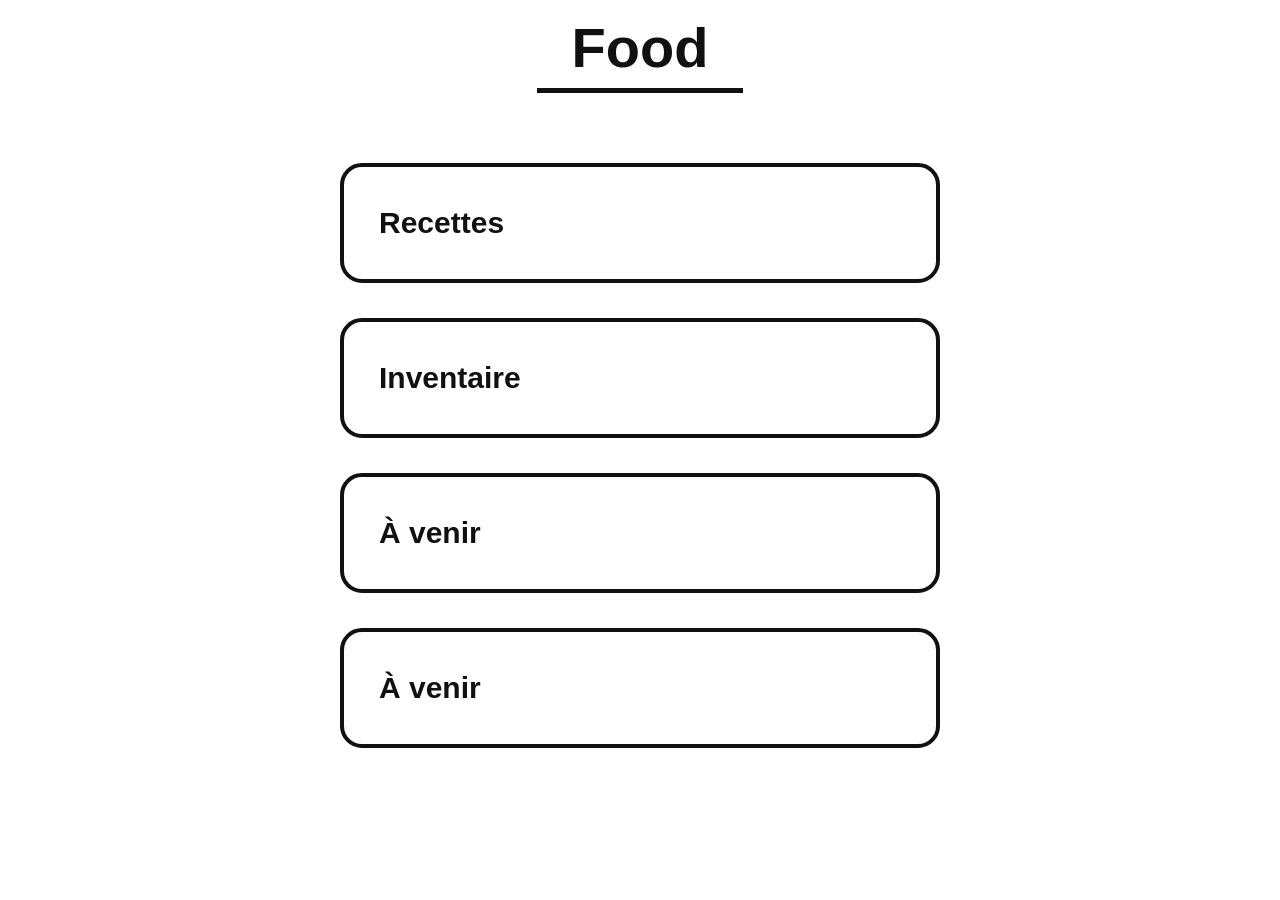
<file: index.html>
<!DOCTYPE html>
<html lang="fr">

<head>

    <meta charset="UTF-8">

    <meta
        name="viewport"
        content="width=device-width, initial-scale=1.0"
    >

    <title>Food</title>

    <link
        rel="stylesheet"
        href="static/style.css"
    >

    <link
        rel="manifest"
        href="./manifest.json"
    >

    <link
        rel="apple-touch-icon"
        href="static/icons/apple-touch-icon.png"
    >

    <script src="static/app.js"></script>

</head>


<body class="main-menu-page">


    <main class="main-menu">


        <!-- ==========================================
             TITRE
             ========================================== -->

        <header class="main-menu-header">

            <h1>
                Food
            </h1>

        </header>


        <!-- ==========================================
             MENU
             ========================================== -->

        <div class="main-menu-buttons">


            <!-- RECETTES -->

            <button
                class="main-menu-button"
                onclick="window.location.href='./recettes.html'"
            >
                Recettes
            </button>


            <!-- INVENTAIRE -->

            <button
                class="main-menu-button"
                onclick="menuBientot()"
            >
                Inventaire
            </button>


            <!-- BOUTON 3 -->

            <button
                class="main-menu-button"
                onclick="menuBientot()"
            >
                À venir
            </button>


            <!-- BOUTON 4 -->

            <button
                class="main-menu-button"
                onclick="menuBientot()"
            >
                À venir
            </button>


        </div>


    </main>


    <script>

        function menuBientot() {

            alert(
                "Cette fonction sera programmée plus tard."
            );

        }


        // ==========================================
        // SERVICE WORKER
        // ==========================================

        if ("serviceWorker" in navigator) {

            window.addEventListener(
                "load",
                function() {

                    navigator.serviceWorker.register(
                        "./service-worker.js"
                    );

                }
            );

        }

    </script>


</body>

</html>
</file>
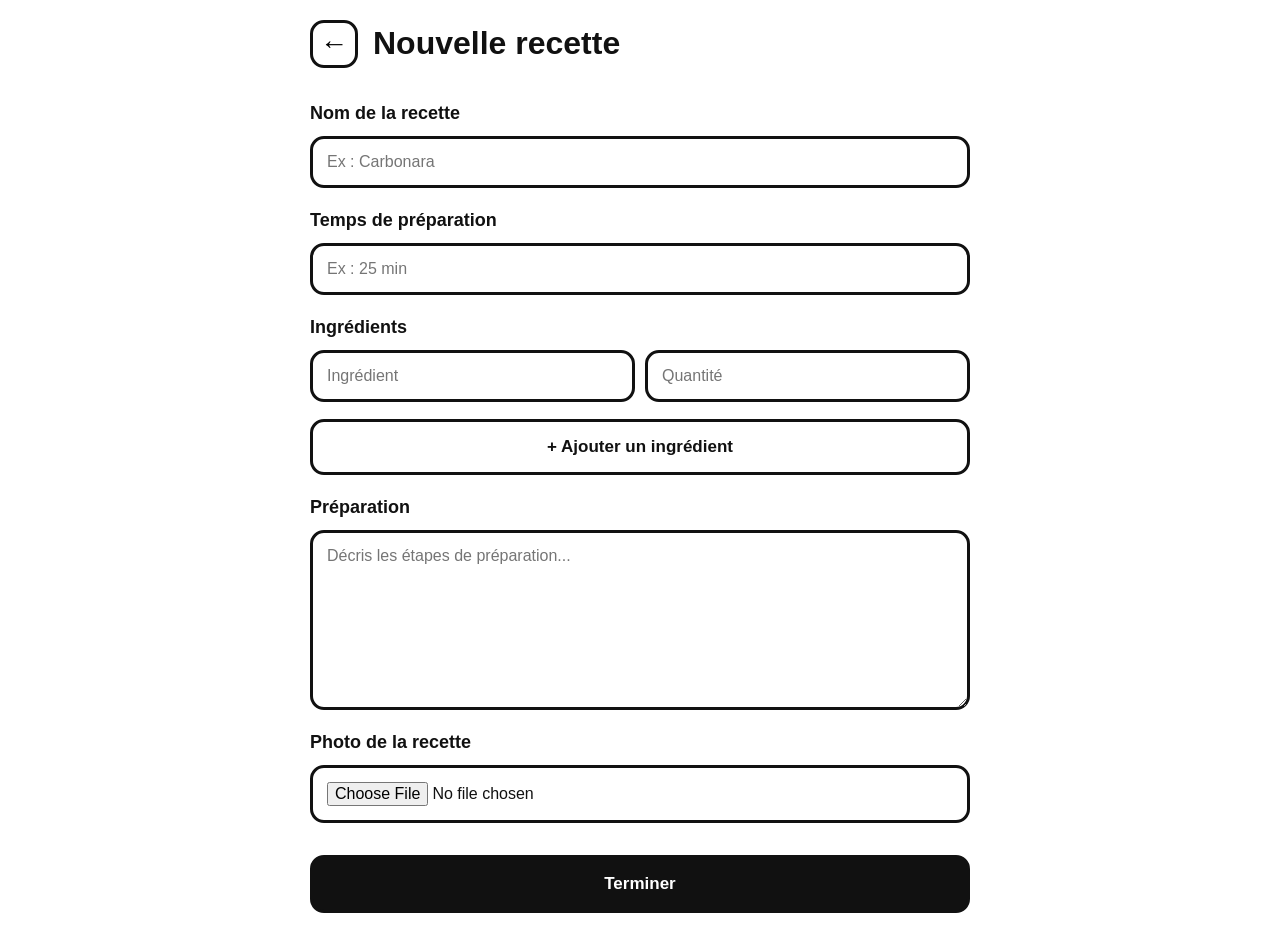
<file: new-recipe.html>
<!DOCTYPE html>
<html lang="fr">

<head>

    <meta charset="UTF-8">

    <meta
        name="viewport"
        content="width=device-width, initial-scale=1.0"
    >

    <title id="page-title">
        Nouvelle recette
    </title>

    <link
        rel="stylesheet"
        href="static/style.css"
    >

    <link
        rel="manifest"
        href="./manifest.json"
    >

    <link
        rel="apple-touch-icon"
        href="static/icons/apple-touch-icon.png"
    >

    <script src="static/app.js"></script>

</head>


<body>


    <!-- ==========================================
         HEADER
         ========================================== -->

    <header class="top-bar">

        <button
            class="back-button"
            onclick="retourAccueil()"
        >
            ←
        </button>

        <h1 id="form-title">
            Nouvelle recette
        </h1>

    </header>


    <main>

        <div class="form-container">


            <!-- ==========================================
                 NOM
                 ========================================== -->

            <label for="recipe-name">
                Nom de la recette
            </label>

            <input
                type="text"
                id="recipe-name"
                placeholder="Ex : Carbonara"
            >


            <!-- ==========================================
                 TEMPS
                 ========================================== -->

            <label for="recipe-time">
                Temps de préparation
            </label>

            <input
                type="text"
                id="recipe-time"
                placeholder="Ex : 25 min"
            >


            <!-- ==========================================
                 INGREDIENTS
                 ========================================== -->

            <label>
                Ingrédients
            </label>

            <div id="ingredients-container">

                <div class="ingredient-row">

                    <input
                        type="text"
                        placeholder="Ingrédient"
                    >

                    <input
                        type="text"
                        placeholder="Quantité"
                    >

                </div>

            </div>


            <button
                type="button"
                class="secondary-button"
                onclick="ajouterIngredient()"
            >
                + Ajouter un ingrédient
            </button>


            <!-- ==========================================
                 PREPARATION
                 ========================================== -->

            <label for="recipe-description">
                Préparation
            </label>

            <textarea
                id="recipe-description"
                placeholder="Décris les étapes de préparation..."
            ></textarea>


            <!-- ==========================================
                 PHOTO
                 ========================================== -->

            <label for="recipe-photo">
                Photo de la recette
            </label>

            <input
                type="file"
                id="recipe-photo"
                accept="image/*"
            >


            <!-- APERCU PHOTO -->

            <img
                id="photo-preview"
                alt="Aperçu de la recette"
                style="
                    display: none;
                    width: 100%;
                    max-height: 300px;
                    object-fit: cover;
                    border: 3px solid #111111;
                    border-radius: 14px;
                    margin-top: 10px;
                "
            >


            <!-- ==========================================
                 TERMINER
                 ========================================== -->

            <button
                type="button"
                class="finish-button"
                onclick="enregistrerRecette()"
            >
                Terminer
            </button>


        </div>

    </main>


    <script>


        // ==========================================
        // SAVOIR SI ON MODIFIE UNE RECETTE
        // ==========================================

        const params =
            new URLSearchParams(
                window.location.search
            );

        const recipeId =
            params.get("edit");


        // ==========================================
        // PHOTO EXISTANTE
        // ==========================================

        let anciennePhoto = null;


        // ==========================================
        // RETOUR
        // ==========================================

        function retourAccueil() {

            if (recipeId) {

                window.location.href =
                    "./recipe.html?id=" + recipeId;

            } else {

                window.location.href = "./recettes.html";

            }

        }


        // ==========================================
        // AJOUTER UN INGREDIENT
        // ==========================================

        function ajouterIngredient(
            nom = "",
            quantite = ""
        ) {

            const container =
                document.getElementById(
                    "ingredients-container"
                );


            const ligne =
                document.createElement("div");

            ligne.className =
                "ingredient-row";


            const inputNom =
                document.createElement("input");

            inputNom.type = "text";
            inputNom.placeholder = "Ingrédient";
            inputNom.value = nom;


            const inputQuantite =
                document.createElement("input");

            inputQuantite.type = "text";
            inputQuantite.placeholder = "Quantité";
            inputQuantite.value = quantite;


            ligne.appendChild(inputNom);
            ligne.appendChild(inputQuantite);

            container.appendChild(ligne);

        }


        // ==========================================
        // AFFICHER UNE PHOTO STOCKEE
        // ==========================================

        function afficherPhoto(photo) {

            if (!photo) {
                return;
            }


            const preview =
                document.getElementById(
                    "photo-preview"
                );


            const url =
                URL.createObjectURL(photo);


            preview.src = url;

            preview.style.display =
                "block";

        }


        // ==========================================
        // CHARGER UNE RECETTE POUR LA MODIFIER
        // ==========================================

        async function chargerRecette() {

            if (!recipeId) {
                return;
            }


            try {

                const recette =
                    await obtenirRecette(
                        recipeId
                    );


                if (!recette) {

                    alert(
                        "Impossible de trouver la recette."
                    );

                    window.location.href = "./recettes.html";

                    return;

                }


                // ==================================
                // TITRE
                // ==================================

                document.getElementById(
                    "form-title"
                ).textContent =
                    "Modifier la recette";


                document.getElementById(
                    "page-title"
                ).textContent =
                    "Modifier la recette";


                // ==================================
                // NOM
                // ==================================

                document.getElementById(
                    "recipe-name"
                ).value =
                    recette.name || "";


                // ==================================
                // TEMPS
                // ==================================

                document.getElementById(
                    "recipe-time"
                ).value =
                    recette.preparation_time || "";


                // ==================================
                // PREPARATION
                // ==================================

                document.getElementById(
                    "recipe-description"
                ).value =
                    recette.description || "";


                // ==================================
                // INGREDIENTS
                // ==================================

                const container =
                    document.getElementById(
                        "ingredients-container"
                    );


                container.innerHTML = "";


                if (
                    recette.ingredients &&
                    recette.ingredients.length > 0
                ) {

                    recette.ingredients.forEach(
                        function(ingredient) {

                            ajouterIngredient(
                                ingredient.name,
                                ingredient.quantity
                            );

                        }
                    );

                } else {

                    ajouterIngredient();

                }


                // ==================================
                // PHOTO EXISTANTE
                // ==================================

                if (recette.photo) {

                    anciennePhoto =
                        recette.photo;

                    afficherPhoto(
                        anciennePhoto
                    );

                }


            } catch (erreur) {

                console.error(erreur);

                alert(
                    "Impossible de charger la recette."
                );

            }

        }


        // ==========================================
        // ENREGISTRER LA RECETTE
        // ==========================================

        async function enregistrerRecette() {


            // ==================================
            // RECUPERER LES INFORMATIONS
            // ==================================

            const nom =
                document.getElementById(
                    "recipe-name"
                ).value.trim();


            const temps =
                document.getElementById(
                    "recipe-time"
                ).value.trim();


            const preparation =
                document.getElementById(
                    "recipe-description"
                ).value;


            // ==================================
            // VERIFIER LE NOM
            // ==================================

            if (nom === "") {

                alert(
                    "Veuillez entrer un nom de recette."
                );

                return;

            }


            // ==================================
            // RECUPERER LES INGREDIENTS
            // ==================================

            const lignes =
                document.querySelectorAll(
                    ".ingredient-row"
                );


            const listeIngredients = [];


            lignes.forEach(
                function(ligne) {

                    const champs =
                        ligne.querySelectorAll(
                            "input"
                        );


                    const nomIngredient =
                        champs[0].value.trim();


                    const quantite =
                        champs[1].value.trim();


                    if (
                        nomIngredient !== ""
                    ) {

                        listeIngredients.push({

                            name: nomIngredient,

                            quantity: quantite

                        });

                    }

                }
            );


            // ==================================
            // PHOTO
            // ==================================

            const photoInput =
                document.getElementById(
                    "recipe-photo"
                );


            const fichierPhoto =
                photoInput.files[0];


            let photo = anciennePhoto;


            if (fichierPhoto) {

                photo = fichierPhoto;

            }


            // ==================================
            // CREER L'OBJET RECETTE
            // ==================================

            const recette = {

                name: nom,

                preparation_time: temps,

                description: preparation,

                ingredients: listeIngredients,

                photo: photo || null

            };


            // ==================================
            // SAUVEGARDER
            // ==================================

            try {


                if (recipeId) {

                    // ==================================
                    // MODIFICATION
                    // ==================================

                    await modifierRecetteLocalement(
                        recipeId,
                        recette
                    );


                    alert(
                        "Recette modifiée !"
                    );


                    window.location.href =
                        "./recipe.html?id=" +
                        recipeId;


                } else {

                    // ==================================
                    // NOUVELLE RECETTE
                    // ==================================

                    const id =
                        await ajouterRecette(
                            recette
                        );


                    alert(
                        "Recette enregistrée !"
                    );


                    window.location.href =
                        "./recipe.html?id=" +
                        id;

                }


            } catch (erreur) {

                console.error(erreur);

                alert(
                    "Impossible d'enregistrer la recette."
                );

            }

        }


        // ==========================================
        // APERCU DE LA PHOTO
        // ==========================================

        const photoInput =
            document.getElementById(
                "recipe-photo"
            );


        const photoPreview =
            document.getElementById(
                "photo-preview"
            );


        photoInput.addEventListener(
            "change",
            function() {


                const fichier =
                    photoInput.files[0];


                if (fichier) {


                    const url =
                        URL.createObjectURL(
                            fichier
                        );


                    photoPreview.src =
                        url;


                    photoPreview.style.display =
                        "block";

                }

            }
        );


        // ==========================================
        // DEMARRER LA PAGE
        // ==========================================

        chargerRecette();


    </script>


</body>

</html>
</file>
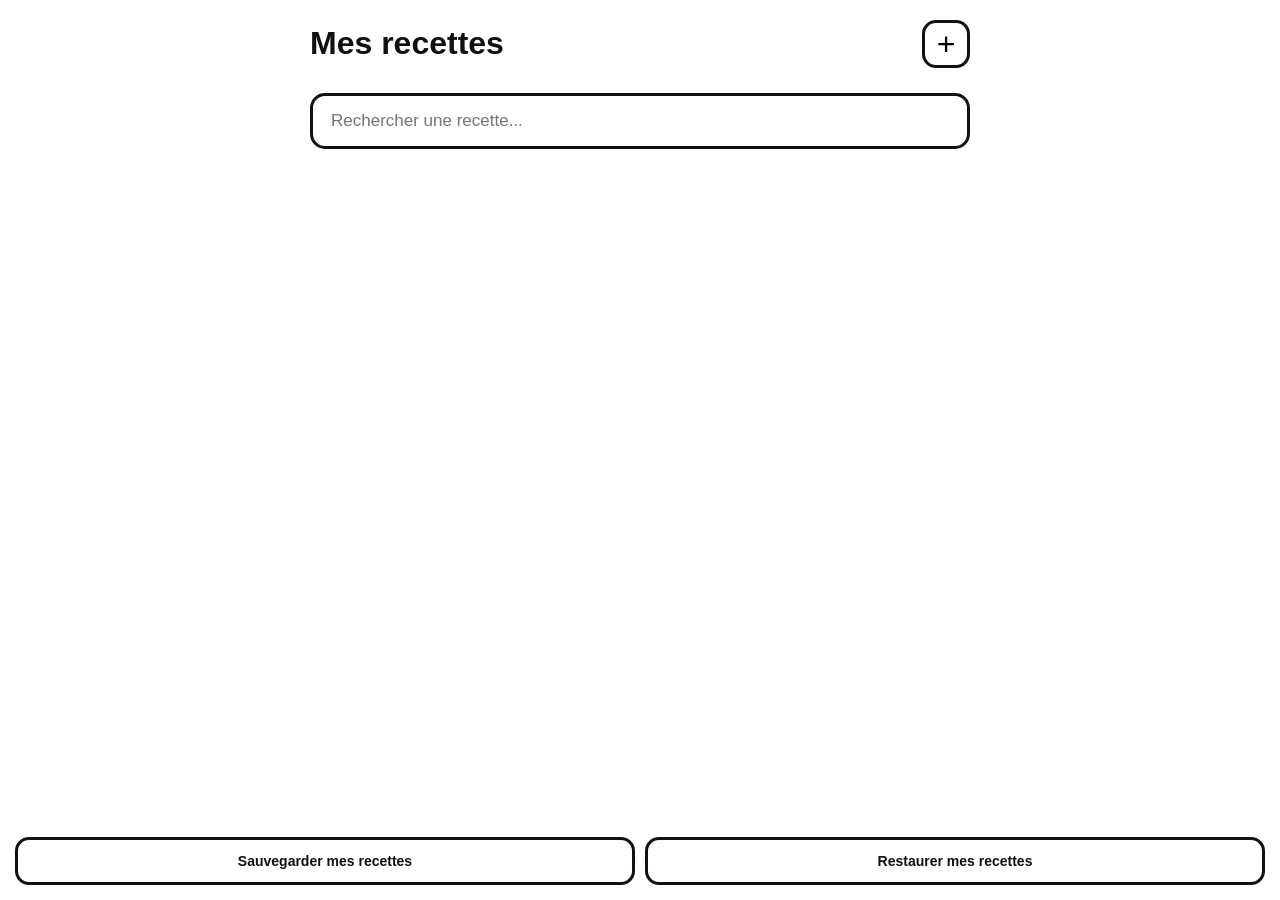
<file: recettes.html>
<!DOCTYPE html>
<html lang="fr">

<head>

    <meta charset="UTF-8">

    <meta
        name="viewport"
        content="width=device-width, initial-scale=1.0"
    >

    <title>Mes recettes</title>


    <!-- CSS -->

    <link
        rel="stylesheet"
        href="static/style.css"
    >


    <!-- PWA -->

    <link
        rel="manifest"
        href="./manifest.json"
    >


    <!-- Icône iPhone -->

    <link
        rel="apple-touch-icon"
        href="static/icons/apple-touch-icon.png"
    >


    <!-- Base de données locale -->

    <script src="static/app.js"></script>

</head>


<body>


    <!-- ==========================================
         HEADER
         ========================================== -->

    <header class="top-bar">

        <h1>
            Mes recettes
        </h1>


        <button
            class="add-button"
            onclick="window.location.href='./new-recipe.html'"
        >
            +
        </button>

    </header>


    <!-- ==========================================
         PAGE ACCUEIL
         ========================================== -->

    <main class="home-page">


        <!-- ==========================================
             RECHERCHE
             ========================================== -->

        <div class="search-container">

            <input
                type="search"
                id="search"
                placeholder="Rechercher une recette..."
            >

        </div>


        <!-- ==========================================
             RECETTES
             ========================================== -->

        <section
            class="recipes-grid"
            id="recipes-grid"
        >
        </section>


        <!-- ==========================================
             SAUVEGARDE / RESTAURATION
             ========================================== -->

        <div class="backup-buttons">

            <button
                type="button"
                class="secondary-button"
                onclick="exporterRecettes()"
            >
                Sauvegarder mes recettes
            </button>


            <button
                type="button"
                class="secondary-button"
                onclick="document.getElementById('import-file').click()"
            >
                Restaurer mes recettes
            </button>


            <input
                type="file"
                id="import-file"
                accept=".json,application/json"
                style="display: none;"
                onchange="importerRecettes(event)"
            >

        </div>


    </main>


    <script>


        // ==========================================
        // VARIABLES
        // ==========================================

        let toutesLesRecettes = [];


        // ==========================================
        // CHARGER LES RECETTES
        // ==========================================

        async function chargerRecettes() {

            try {

                toutesLesRecettes =
                    await obtenirRecettes();


                afficherRecettes(
                    toutesLesRecettes
                );


            } catch (erreur) {

                console.error(erreur);


                alert(
                    "Impossible de charger les recettes."
                );

            }

        }


        // ==========================================
        // AFFICHER LES RECETTES
        // ==========================================

        function afficherRecettes(
            recettes
        ) {

            const grille =
                document.getElementById(
                    "recipes-grid"
                );


            grille.innerHTML = "";


            recettes.forEach(
                function(recette) {


                    // ==================================
                    // CARTE
                    // ==================================

                    const carte =
                        document.createElement(
                            "article"
                        );


                    carte.className =
                        "recipe-card";


                    // ==================================
                    // IMAGE
                    // ==================================

                    const image =
                        document.createElement(
                            "div"
                        );


                    image.className =
                        "recipe-image";


                    if (recette.photo) {


                        if (
                            recette.photo instanceof Blob
                        ) {

                            const imageUrl =
                                URL.createObjectURL(
                                    recette.photo
                                );


                            image.style.backgroundImage =
                                `url("${imageUrl}")`;


                        } else {

                            image.style.backgroundImage =
                                `url("${recette.photo}")`;

                        }

                    }


                    // ==================================
                    // NOM
                    // ==================================

                    const nom =
                        document.createElement(
                            "div"
                        );


                    nom.className =
                        "recipe-name";


                    nom.textContent =
                        recette.name;


                    // ==================================
                    // ASSEMBLER
                    // ==================================

                    carte.appendChild(
                        image
                    );


                    carte.appendChild(
                        nom
                    );


                    // ==================================
                    // OUVRIR LA RECETTE
                    // ==================================

                    carte.addEventListener(
                        "click",
                        function() {

                            window.location.href =
                                "./recipe.html?id=" +
                                recette.id;

                        }
                    );


                    grille.appendChild(
                        carte
                    );

                }
            );

        }


        // ==========================================
        // CONVERTIR PHOTO EN BASE64
        // ==========================================

        function photoVersTexte(photo) {

            return new Promise(
                function(resolve, reject) {


                    if (!photo) {

                        resolve(null);

                        return;

                    }


                    // Si c'est déjà du texte

                    if (
                        typeof photo === "string"
                    ) {

                        resolve(photo);

                        return;

                    }


                    const lecteur =
                        new FileReader();


                    lecteur.onload =
                        function() {

                            resolve(
                                lecteur.result
                            );

                        };


                    lecteur.onerror =
                        function() {

                            reject(
                                lecteur.error
                            );

                        };


                    lecteur.readAsDataURL(
                        photo
                    );

                }
            );

        }


        // ==========================================
        // CONVERTIR BASE64 EN PHOTO
        // ==========================================

        async function texteVersPhoto(
            texte
        ) {

            if (!texte) {

                return null;

            }


            const reponse =
                await fetch(texte);


            return await reponse.blob();

        }


        // ==========================================
        // EXPORT COMPLET
        // ==========================================

        async function exporterRecettes() {

            try {

                const recettes =
                    await obtenirRecettes();


                const sauvegarde = [];


                for (
                    const recette of recettes
                ) {


                    let photo = null;


                    if (recette.photo) {

                        photo =
                            await photoVersTexte(
                                recette.photo
                            );

                    }


                    sauvegarde.push({

                        name:
                            recette.name,


                        preparation_time:
                            recette.preparation_time || "",


                        description:
                            recette.description || "",


                        ingredients:
                            recette.ingredients || [],


                        photo:
                            photo

                    });

                }


                const donnees =
                    JSON.stringify(
                        sauvegarde,
                        null,
                        2
                    );


                const fichier =
                    new Blob(
                        [donnees],
                        {
                            type:
                                "application/json"
                        }
                    );


                const url =
                    URL.createObjectURL(
                        fichier
                    );


                const lien =
                    document.createElement(
                        "a"
                    );


                const date =
                    new Date()
                        .toISOString()
                        .slice(0, 10);


                lien.href =
                    url;


                lien.download =
                    "mes-recettes-" +
                    date +
                    ".json";


                document.body.appendChild(
                    lien
                );


                lien.click();


                document.body.removeChild(
                    lien
                );


                URL.revokeObjectURL(
                    url
                );


                alert(
                    "Sauvegarde complète créée !"
                );


            } catch (erreur) {

                console.error(erreur);


                alert(
                    "Impossible de créer la sauvegarde."
                );

            }

        }


        // ==========================================
        // IMPORT COMPLET
        // ==========================================

        async function importerRecettes(
            event
        ) {

            const fichier =
                event.target.files[0];


            if (!fichier) {

                return;

            }


            try {

                const texte =
                    await fichier.text();


                const sauvegarde =
                    JSON.parse(
                        texte
                    );


                if (
                    !Array.isArray(
                        sauvegarde
                    )
                ) {

                    throw new Error(
                        "Format invalide"
                    );

                }


                let nombreImporte = 0;


                for (
                    const recette
                    of sauvegarde
                ) {


                    if (
                        !recette.name
                    ) {

                        continue;

                    }


                    let photo = null;


                    if (
                        recette.photo
                    ) {

                        photo =
                            await texteVersPhoto(
                                recette.photo
                            );

                    }


                    const nouvelleRecette = {

                        name:
                            recette.name,


                        preparation_time:
                            recette.preparation_time || "",


                        description:
                            recette.description || "",


                        ingredients:
                            recette.ingredients || [],


                        photo:
                            photo

                    };


                    await ajouterRecette(
                        nouvelleRecette
                    );


                    nombreImporte++;

                }


                alert(
                    nombreImporte +
                    " recette(s) restaurée(s) !"
                );


                await chargerRecettes();


            } catch (erreur) {

                console.error(erreur);


                alert(
                    "Impossible de restaurer la sauvegarde."
                );

            }


            // Permet de sélectionner
            // à nouveau le même fichier

            event.target.value = "";

        }


        // ==========================================
        // RECHERCHE
        // ==========================================

        const recherche =
            document.getElementById(
                "search"
            );


        recherche.addEventListener(
            "input",
            function() {


                const texte =
                    recherche.value
                        .toLowerCase()
                        .trim();


                const resultats =
                    toutesLesRecettes.filter(
                        function(recette) {

                            return recette.name
                                .toLowerCase()
                                .includes(
                                    texte
                                );

                        }
                    );


                afficherRecettes(
                    resultats
                );

            }
        );


        // ==========================================
        // SERVICE WORKER
        // ==========================================

        if (
            "serviceWorker"
            in navigator
        ) {

            navigator.serviceWorker.register(
                "./service-worker.js"
            );

        }


        // ==========================================
        // DEMARRER
        // ==========================================

        chargerRecettes();


    </script>


</body>

</html>
</file>
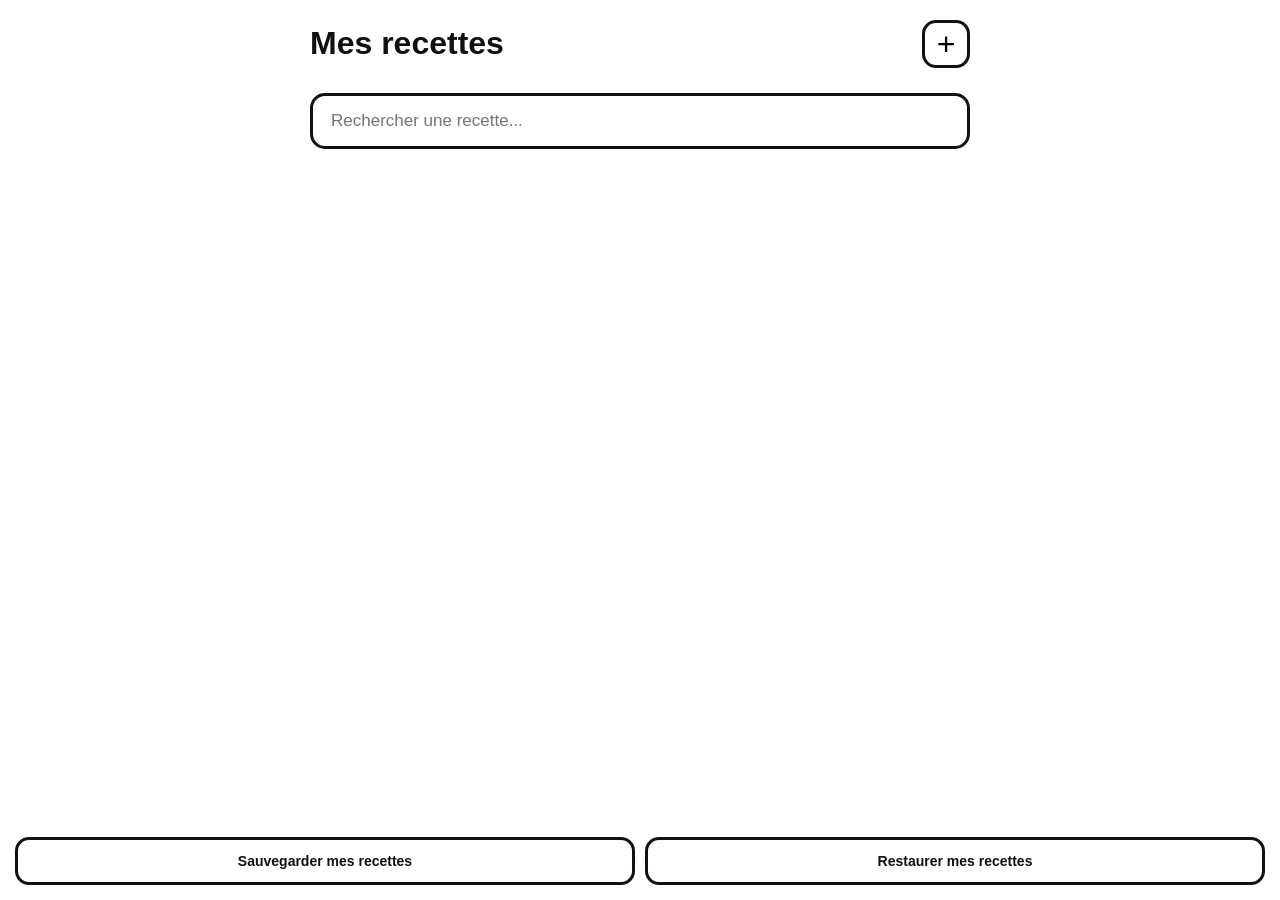
<file: recipe.html>
<!DOCTYPE html>
<html lang="fr">

<head>

    <meta charset="UTF-8">

    <meta
        name="viewport"
        content="width=device-width, initial-scale=1.0"
    >

    <title>Recette</title>

    <link
        rel="stylesheet"
        href="static/style.css"
    >

    <link
        rel="manifest"
        href="./manifest.json"
    >

    <link
        rel="apple-touch-icon"
        href="static/icons/apple-touch-icon.png"
    >

    <script src="static/app.js"></script>

</head>


<body>


    <header class="top-bar">

        <button
            class="back-button"
            onclick="window.location.href='./recettes.html'"
        >
            ←
        </button>

        <h1 id="recipe-title">
            Recette
        </h1>

    </header>


    <main>

        <div class="recipe-detail">


            <!-- TEMPS -->

            <div
                id="recipe-time"
                class="detail-time"
            ></div>


            <!-- PHOTO -->

            <img
                id="recipe-photo"
                class="detail-photo"
                alt="Photo de la recette"
                style="display: none;"
            >


            <!-- INGREDIENTS -->

            <h2>
                Ingrédients
            </h2>

            <div id="ingredients-list">
            </div>


            <!-- PREPARATION -->

            <h2>
                Préparation
            </h2>

            <div
                id="recipe-description"
                class="detail-description"
            ></div>


            <!-- BOUTONS -->

            <div class="recipe-actions">

                <button
                    class="edit-button"
                    onclick="modifierRecette()"
                >
                    Modifier la recette
                </button>

                <button
                    class="delete-button"
                    onclick="supprimerRecette()"
                >
                    Supprimer la recette
                </button>

            </div>


        </div>

    </main>


    <script>


        // ==========================================
        // RECUPERER L'ID
        // ==========================================

        const params =
            new URLSearchParams(
                window.location.search
            );

        const recipeId =
            params.get("id");


        // ==========================================
        // CHARGER LA RECETTE
        // ==========================================

        async function chargerRecette() {

            if (!recipeId) {

                alert(
                    "Recette introuvable."
                );

                window.location.href = "./recettes.html";

                return;

            }


            try {

                const recette =
                    await obtenirRecette(
                        recipeId
                    );


                if (!recette) {

                    alert(
                        "Recette introuvable."
                    );

                    window.location.href = "./recettes.html";

                    return;

                }


                // ==================================
                // NOM
                // ==================================

                document.getElementById(
                    "recipe-title"
                ).textContent =
                    recette.name || "Recette";


                // ==================================
                // TEMPS
                // ==================================

                document.getElementById(
                    "recipe-time"
                ).textContent =
                    recette.preparation_time || "";


                // ==================================
                // PREPARATION
                // ==================================

                document.getElementById(
                    "recipe-description"
                ).textContent =
                    recette.description || "";


                // ==================================
                // PHOTO
                // ==================================

                const photo =
                    document.getElementById(
                        "recipe-photo"
                    );


                if (recette.photo) {

                    const url =
                        URL.createObjectURL(
                            recette.photo
                        );


                    photo.src = url;

                    photo.style.display =
                        "block";

                } else {

                    photo.style.display =
                        "none";

                }


                // ==================================
                // INGREDIENTS
                // ==================================

                const ingredientsList =
                    document.getElementById(
                        "ingredients-list"
                    );


                ingredientsList.innerHTML = "";


                const ingredients =
                    recette.ingredients || [];


                ingredients.forEach(
                    function(ingredient) {

                        const ligne =
                            document.createElement(
                                "div"
                            );


                        ligne.className =
                            "detail-ingredient";


                        const nom =
                            document.createElement(
                                "span"
                            );


                        nom.textContent =
                            ingredient.name;


                        const quantite =
                            document.createElement(
                                "strong"
                            );


                        quantite.textContent =
                            ingredient.quantity;


                        ligne.appendChild(nom);

                        ligne.appendChild(quantite);


                        ingredientsList.appendChild(
                            ligne
                        );

                    }
                );


            } catch (erreur) {

                console.error(erreur);

                alert(
                    "Impossible de charger la recette."
                );

            }

        }


        // ==========================================
        // MODIFIER
        // ==========================================

        function modifierRecette() {

            window.location.href =
                "./new-recipe.html?edit=" +
                recipeId;

        }


        // ==========================================
        // SUPPRIMER
        // ==========================================

        async function supprimerRecette() {

            const confirmation =
                confirm(
                    "Voulez-vous vraiment supprimer cette recette ?"
                );


            if (!confirmation) {

                return;

            }


            try {

                await supprimerRecetteLocalement(
                    recipeId
                );


                alert(
                    "Recette supprimée."
                );


                window.location.href = "./recettes.html";


            } catch (erreur) {

                console.error(erreur);

                alert(
                    "Impossible de supprimer la recette."
                );

            }

        }


        // ==========================================
        // DEMARRER
        // ==========================================

        chargerRecette();


    </script>


</body>

</html>
</file>
<file: static/style.css>
* {
    box-sizing: border-box;
    margin: 0;
    padding: 0;
}


/* ==========================================
   PAGE GENERALE
   ========================================== */

html,
body {
    min-height: 100%;
    margin: 0;
}


body {
    font-family: Arial, sans-serif;

    background: #ffffff;
    color: #111111;

    padding: 20px;

    max-width: 700px;
    margin: 0 auto;

    min-height: 100vh;

    display: flex;
    flex-direction: column;
}


/* ==========================================
   HEADER
   ========================================== */

.top-bar {
    display: flex;

    align-items: center;

    justify-content: space-between;

    gap: 15px;

    margin-bottom: 25px;
}


.top-bar h1 {
    font-size: 32px;

    line-height: 1.1;

    flex: 1;
}


/* ==========================================
   BOUTON +
   ========================================== */

.add-button {
    width: 48px;
    height: 48px;

    flex-shrink: 0;

    border: 3px solid #111111;

    border-radius: 14px;

    background: #ffffff;

    color: rgb(0, 0, 0);

    font-size: 32px;

    line-height: 1;

    cursor: pointer;
}


/* ==========================================
   BOUTON RETOUR
   ========================================== */

.back-button {
    width: 48px;
    height: 48px;

    flex-shrink: 0;

    border: 3px solid #111111;

    border-radius: 14px;

    background: #ffffff;

    color: rgb(0, 0, 0);

    font-size: 28px;

    cursor: pointer;
}


/* ==========================================
   RECHERCHE
   ========================================== */

.search-container {
    margin-bottom: 25px;
}


.search-container input {
    width: 100%;

    padding: 15px 18px;

    border: 3px solid #111111;

    border-radius: 15px;

    font-size: 17px;

    outline: none;
}


.search-container input:focus {
    box-shadow: 0 0 0 2px #111111;
}


/* ==========================================
   PAGE ACCUEIL
   ========================================== */

.home-page {
    flex: 1;

    display: flex;

    flex-direction: column;

    min-height: 0;

    padding-bottom: 90px;
}


/* ==========================================
   GRILLE DES RECETTES
   ========================================== */

.recipes-grid {
    display: grid;

    grid-template-columns: repeat(2, 1fr);

    gap: 15px;
}


/* ==========================================
   CARTE RECETTE
   ========================================== */

.recipe-card {
    position: relative;

    height: 190px;

    border: 3px solid #111111;

    border-radius: 18px;

    overflow: hidden;

    cursor: pointer;

    background: #eeeeee;

    transition:
        transform 0.15s ease,
        box-shadow 0.15s ease;
}


.recipe-card:active {
    transform: scale(0.97);
}


/* ==========================================
   IMAGE DE LA CARTE
   ========================================== */

.recipe-image {
    width: 100%;

    height: 100%;

    background-size: cover;

    background-position: center;

    background-repeat: no-repeat;

    background-color: #eeeeee;
}


/* ==========================================
   NOM DE LA RECETTE
   ========================================== */

.recipe-name {
    position: absolute;

    left: 0;
    right: 0;
    bottom: 0;

    padding: 12px;

    background: rgba(0, 0, 0, 0.70);

    color: white;

    font-size: 18px;

    font-weight: bold;

    line-height: 1.2;
}


/* ==========================================
   FORMULAIRE
   ========================================== */

.form-container {
    display: flex;

    flex-direction: column;

    gap: 12px;
}


.form-container label {
    font-size: 18px;

    font-weight: bold;

    margin-top: 10px;
}


.form-container input,
.form-container textarea {
    width: 100%;

    padding: 14px;

    border: 3px solid #111111;

    border-radius: 14px;

    font-size: 16px;

    font-family: Arial, sans-serif;

    outline: none;
}


.form-container input:focus,
.form-container textarea:focus {
    box-shadow: 0 0 0 2px #111111;
}


.form-container textarea {
    min-height: 180px;

    resize: vertical;
}


/* ==========================================
   INGREDIENTS DU FORMULAIRE
   ========================================== */

.ingredient-row {
    display: grid;

    grid-template-columns: 1fr 1fr;

    gap: 10px;

    margin-bottom: 5px;
}


/* ==========================================
   BOUTON SECONDAIRE
   ========================================== */

.secondary-button {
    padding: 15px;

    border: 3px solid #111111;

    border-radius: 14px;

    background: white;

    color: #111111;

    font-size: 17px;

    font-weight: bold;

    cursor: pointer;
}


/* ==========================================
   BOUTON TERMINER
   ========================================== */

.finish-button {
    padding: 16px;

    margin-top: 20px;

    border: 3px solid #111111;

    border-radius: 14px;

    background: #111111;

    color: white;

    font-size: 17px;

    font-weight: bold;

    cursor: pointer;
}


/* ==========================================
   BOUTONS SAUVEGARDE / RESTAURATION
   ========================================== */

.backup-buttons {
    position: fixed;

    left: 15px;

    right: 15px;

    bottom: calc(
        15px + env(safe-area-inset-bottom)
    );

    display: flex;

    flex-direction: row;

    gap: 10px;

    width: auto;

    z-index: 1000;
}


.backup-buttons .secondary-button {
    flex: 1;

    width: 0;

    min-width: 0;

    margin: 0;

    padding: 13px 5px;

    border: 3px solid #111111;

    border-radius: 14px;

    background: white;

    color: #111111;

    font-size: 14px;

    font-weight: bold;

    text-align: center;

    cursor: pointer;
}


/* ==========================================
   PAGE DETAIL
   ========================================== */

.recipe-detail {
    display: flex;

    flex-direction: column;

    gap: 15px;
}


/* ==========================================
   TEMPS
   ========================================== */

.detail-time {
    font-size: 20px;

    font-weight: bold;

    margin-bottom: 5px;
}


/* ==========================================
   PHOTO DETAIL
   ========================================== */

.detail-photo {
    width: 100%;

    max-height: 350px;

    object-fit: cover;

    border: 3px solid #111111;

    border-radius: 18px;

    margin-bottom: 10px;
}


/* ==========================================
   TITRES DETAIL
   ========================================== */

.recipe-detail h2 {
    font-size: 25px;

    margin-top: 10px;
}


/* ==========================================
   LISTE INGREDIENTS
   ========================================== */

#ingredients-list {
    display: flex;

    flex-direction: column;

    gap: 8px;
}


.detail-ingredient {
    display: flex;

    justify-content: space-between;

    align-items: center;

    gap: 15px;

    padding: 12px 14px;

    border: 3px solid #111111;

    border-radius: 14px;

    font-size: 17px;
}


.detail-ingredient span {
    overflow-wrap: anywhere;
}


.detail-ingredient strong {
    flex-shrink: 0;

    font-weight: bold;
}


/* ==========================================
   PREPARATION
   ========================================== */

.detail-description {
    white-space: pre-wrap;

    padding: 15px;

    border: 3px solid #111111;

    border-radius: 14px;

    font-size: 17px;

    line-height: 1.5;
}


/* ==========================================
   BOUTONS DETAIL
   ========================================== */

.recipe-actions {
    display: flex;

    flex-direction: column;

    gap: 10px;

    margin-top: 15px;

    padding-bottom: 20px;
}


.edit-button,
.delete-button {
    width: 100%;

    padding: 16px;

    border: 3px solid #111111;

    border-radius: 14px;

    font-size: 17px;

    font-weight: bold;

    cursor: pointer;
}


.edit-button {
    background: #111111;

    color: white;
}


.delete-button {
    background: white;

    color: #111111;
}


/* ==========================================
   MOBILE
   ========================================== */

@media (max-width: 500px) {

    body {
        padding: 15px;
    }


    .top-bar h1 {
        font-size: 28px;
    }


    .recipes-grid {
        gap: 10px;
    }


    .recipe-card {
        height: 165px;

        border-radius: 15px;
    }


    .recipe-name {
        font-size: 16px;

        padding: 10px;
    }


    .ingredient-row {
        grid-template-columns: 1fr 1fr;

        gap: 7px;
    }


    .backup-buttons {
        left: 15px;

        right: 15px;

        gap: 8px;

        bottom: calc(
            10px + env(safe-area-inset-bottom)
        );
    }


    .backup-buttons .secondary-button {
        font-size: 14px;

        padding: 12px 5px;
    }

}

/* ==========================================
   MENU PRINCIPAL
   ========================================== */

.main-menu-page {
    padding: 20px;
}

.main-menu {
    width: 100%;
    min-height: calc(100vh - 40px);
    display: flex;
    flex-direction: column;
}

.main-menu-header {
    text-align: center;
    margin-bottom: 70px;
}

.main-menu-header h1 {
    display: inline-block;
    font-size: 56px;
    line-height: 1;
    padding: 0 35px 12px;
    border-bottom: 5px solid #111111;
    font-weight: bold;
}

.main-menu-buttons {
    display: flex;
    flex-direction: column;
    gap: 35px;
    width: 100%;
    max-width: 600px;
    margin: 0 auto;
}

.main-menu-button {
    width: 100%;
    min-height: 120px;
    padding: 20px;
    border: 4px solid #111111;
    border-radius: 22px;
    background: white;
    color: #111111;
    font-size: 30px;
    font-weight: bold;
    text-align: left;
    padding-left: 35px;
    cursor: pointer;
    transition:
        transform 0.15s ease,
        background 0.15s ease,
        color 0.15s ease;
}

.main-menu-button:active {
    transform: scale(0.97);
    background: #111111;
    color: white;
}


@media (max-width: 500px) {

    .main-menu-page {
        padding: 15px;
    }

    .main-menu {
        min-height: calc(100vh - 30px);
    }

    .main-menu-header {
        margin-bottom: 55px;
    }

    .main-menu-header h1 {
        font-size: 46px;
        padding: 0 28px 10px;
        border-bottom-width: 4px;
    }

    .main-menu-buttons {
        gap: 22px;
    }

    .main-menu-button {
        min-height: 105px;
        border-width: 3px;
        border-radius: 18px;
        font-size: 25px;
        padding-left: 28px;
    }

}
</file>
